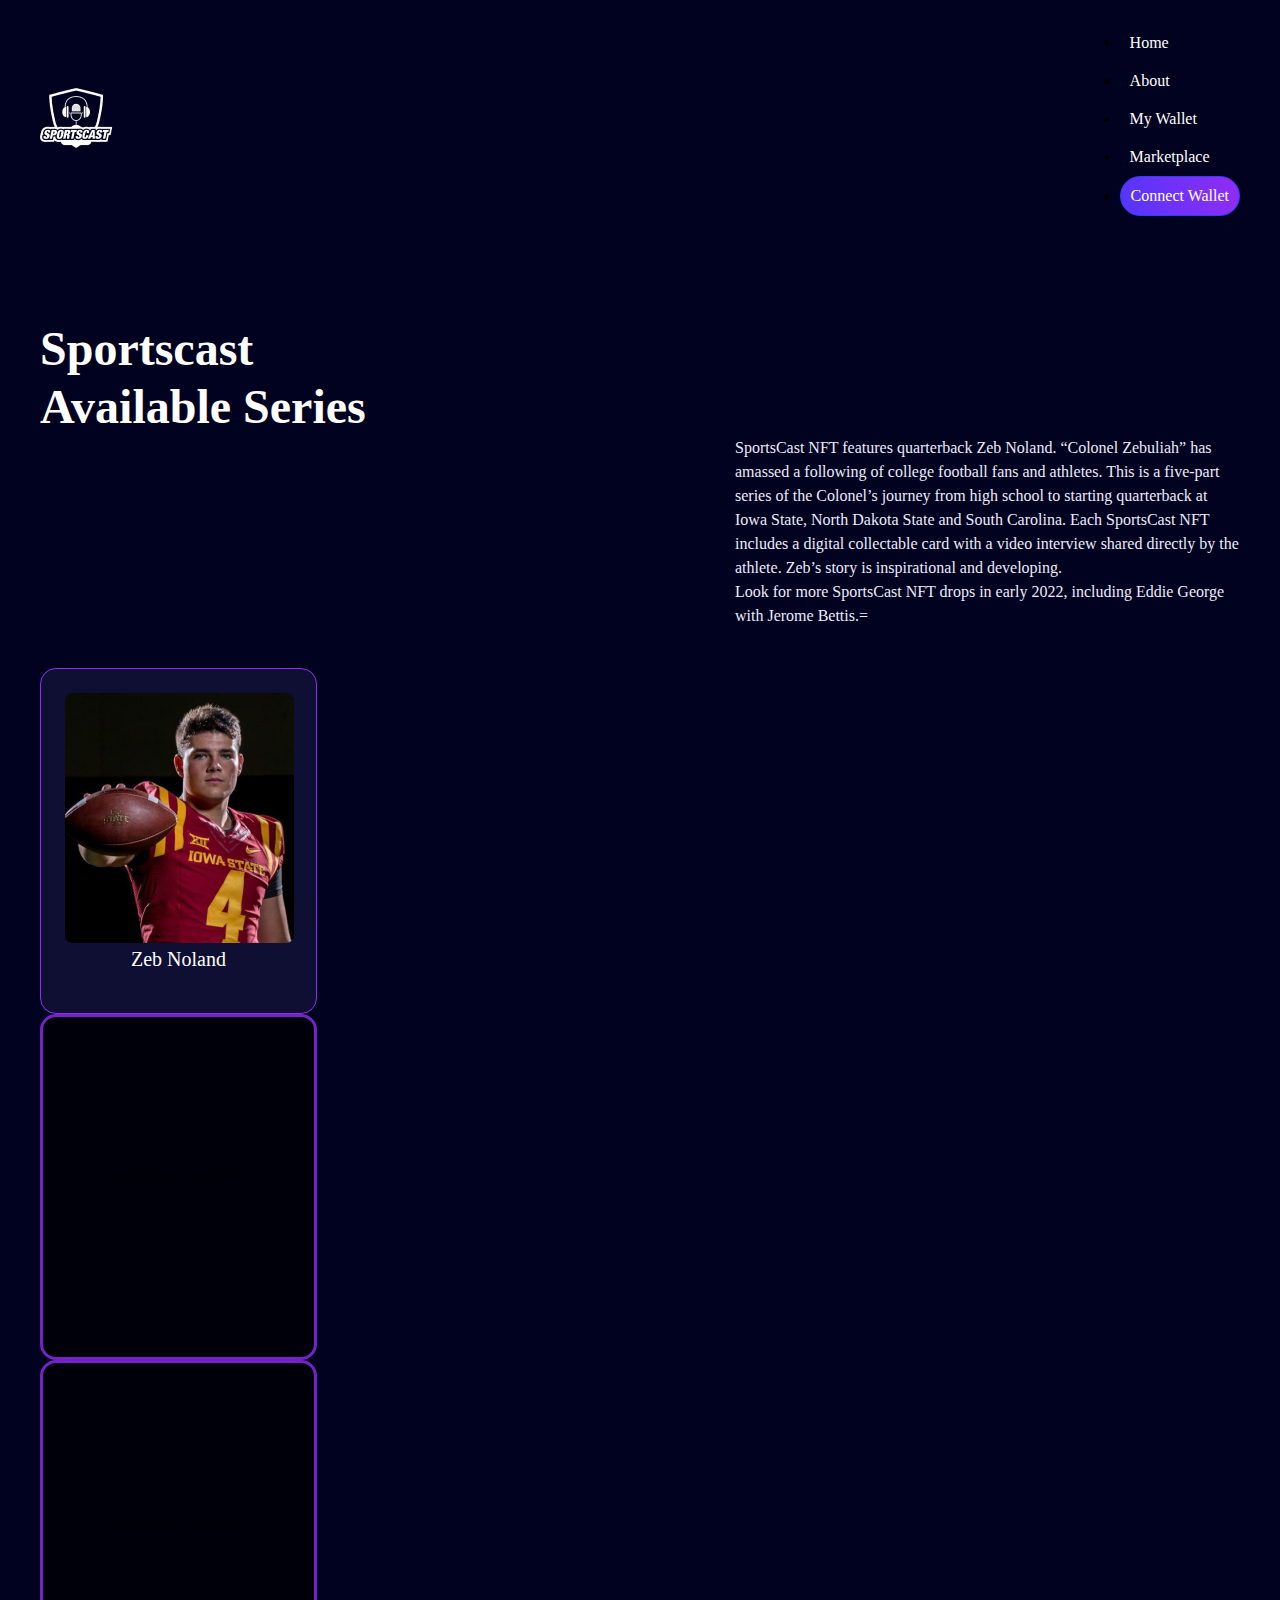
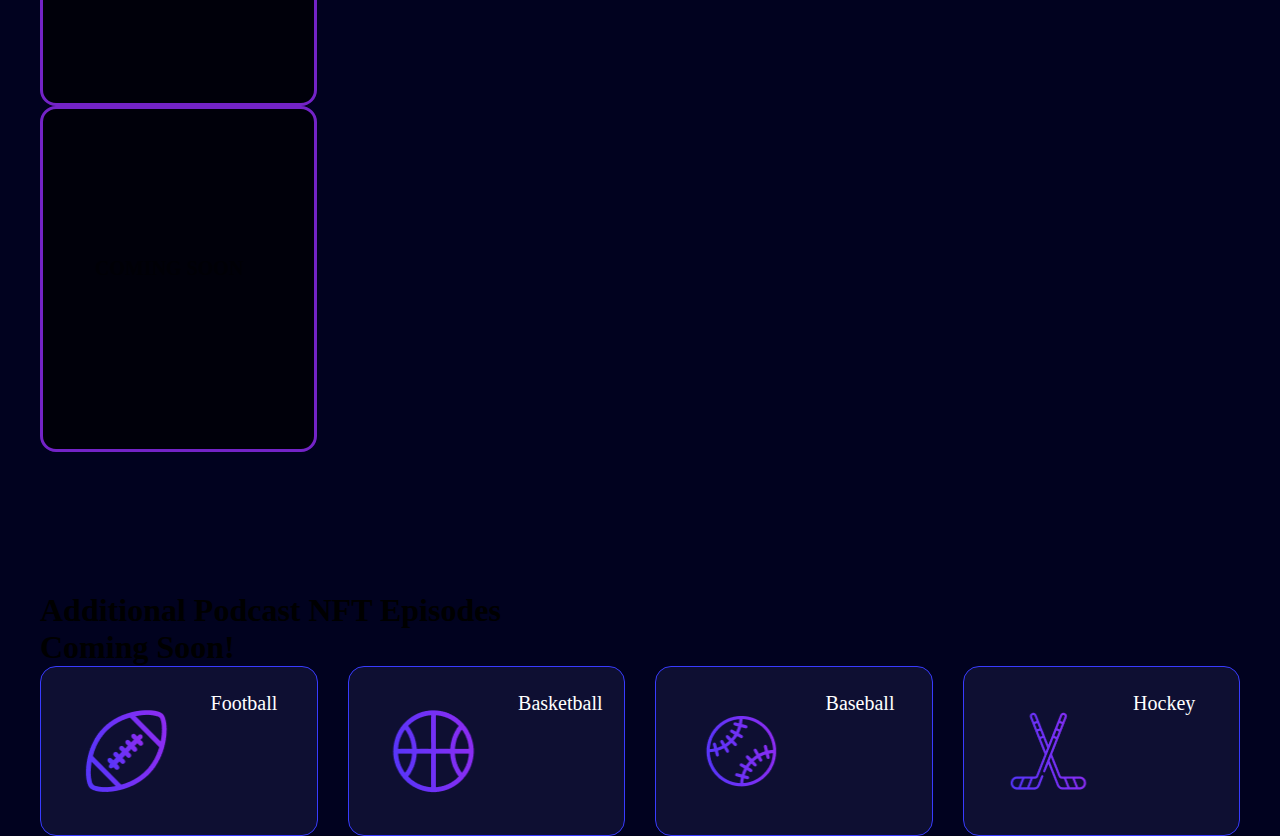
<file: bhavin/index.html>
<!DOCTYPE html>
<html lang="en">

<head>
  <meta charset="utf-8" />
  <meta name="viewport" content="width=device-width, initial-scale=1" />
  <title>Bootstrap demo</title>
  <link rel="stylesheet" href="style.css" />
  <link rel="stylesheet" href="https://fonts.googleapis.com/css?family=Sofia">
  <link href="https://cdn.jsdelivr.net/npm/bootstrap@5.3.2/dist/css/bootstrap.min.css" rel="stylesheet"
    integrity="sha384-T3c6CoIi6uLrA9TneNEoa7RxnatzjcDSCmG1MXxSR1GAsXEV/Dwwykc2MPK8M2HN" crossorigin="anonymous" />
</head>

<body>
  <header>
    <div class="container">
      <div class="row1">
        <div class="logo">
          <img src="images/logo.png" alt="logo" />
        </div>
        <ul class="d-flex align-items-center list-unstyled ">
          <li><a href="#">Home</a></li>
          <li><a href="#">About</a></li>
          <li><a href="#">My Wallet</a></li>
          <li><a href="#">Marketplace</a></li>
          <li><a href="#" class="btn">Connect Wallet</a></li>
        </ul>
      </div>
    </div>
    </div>
  </header>
  <section>
    <div class="container">
      <div class="row">
        <div class="col text-left">
          <h1>sportscast <br>
            Available Series</h1>
        </div>
        <div class="col text-right">
          <p>SportsCast NFT features quarterback Zeb Noland. “Colonel Zebuliah” has amassed a following of college
            football fans and athletes.
            This is a five-part series of the Colonel’s journey from high school to starting quarterback at Iowa State,
            North Dakota State and South Carolina.
            Each SportsCast NFT includes a digital collectable card with a video interview shared directly by the
            athlete. Zeb’s story is inspirational and developing. </p>
          <p>Look for more SportsCast NFT drops in early 2022, including Eddie George with Jerome Bettis.=</p>
        </div>
      </div>
      <div class="row2 d-flex">
        <div class="card">
          <img src="images/image1.png" class="card-img-top" alt="image">
          <div class="card-body">
            <p class="card-text text-center">zeb noland</p>
          </div>
        </div>
        <div class="card1">
          <!-- <img src="images/image3.png" class="card-img-top" alt="image"> -->
          <div class="card1-img-overlay">
            <div class="card1-body text-light">
              <p class="card1-title align-items-center">Coming soon</p>
            </div>
          </div>
        </div>
        <div class="card1">
          <!-- <img src="images/image3.png" class="card-img-top" alt="image"> -->
          <div class="card1-img-overlay">
            <div class="card1-body text-light">
              <p class="card1-title align-items-center">Coming soon</p>
            </div>
          </div>
        </div>
        <div class="card1">
          <!-- <img src="images/image3.png" class="card-img-top" alt="image"> -->
          <div class="card1-img-overlay">
            <div class="card1-body text-light">
              <p class="card1-title align-items-center">Coming soon</p>
            </div>
          </div>
        </div>
      </div>
    </div>

  </section>

  <footer>
    <div class="container">
      <div class="row3 ">
        <div class="line1 d-flex justify-content-center">
          <div class="text text-center">
            <h1>Additional Podcast NFT Episodes Coming Soon!</h1>
          </div>
        </div>
      </div>

      <div class="row4">
        <div class="card2 d-flex flex-column align-items-center">
          <img src="images/img4.png" class="card-img-top" alt="images">
          <div class="card-body">
            <p class="card-text">Football</p>
          </div>
        </div>
        <div class="card2 d-flex flex-column align-items-center">
          <img src="images/img5.png" class="card-img-top" alt="images">
          <div class="card-body">
            <p class="card-text">Basketball</p>
          </div>
        </div>
        <div class="card2 d-flex flex-column align-items-center">
          <img src="images/img6.png" class="card-img-top" alt="images">
          <div class="card-body">
            <p class="card-text">Baseball</p>
          </div>
        </div>
        <div class="card2 d-flex flex-column align-items-center">
          <img src="images/img7.png" class="card-img-top" alt="images">
          <div class="card-body">
            <p class="card-text">Hockey</p>
          </div>
        </div>
      </div>
    </div>
  </footer>

  <script src="https://cdn.jsdelivr.net/npm/bootstrap@5.3.2/dist/js/bootstrap.bundle.min.js"
    integrity="sha384-C6RzsynM9kWDrMNeT87bh95OGNyZPhcTNXj1NW7RuBCsyN/o0jlpcV8Qyq46cDfL"
    crossorigin="anonymous"></script>
</body>

</html>
</file>
<file: bhavin/style.css>
*{
    margin: 0;
    padding: 0;
    box-sizing: border-box;
}
body{
    background: #01021F !important;
}

ul,li{
    margin: 0 !important;
    padding: 0 !important;
}
header{
    padding: 24px 0px;
}
.container{
    width: 100%;
    max-width: 1230px;
    padding: 0px 15px;
    margin: 0 auto;
}
.row1{
    display: flex;
    justify-content: space-between;
    align-items: center;
}
.row1 ul {
align-items: center;
gap: 16px;
}

.row1 ul li a{
    text-decoration: none;
    display: flex;
    padding: 10px;
    align-items: flex-start;
    gap: 10px;
    color: var(--White-Pure, #FFF);
    font-family: "Roboto";
    font-size: 16px;
    font-style: normal;
    font-weight: 400;
    line-height: normal;
}
.btn{
    border-radius: 36px;
    border: 1px solid var(--Action, #383BFE);
    background: var(--Action, linear-gradient(81deg, #383BFE -47.26%, #902CF2 100%));
}
/* header end */

section{
        background-color: #01021F;
}
.row h1{
    color: #FFF;
    width: 585px;
font-family: "Oswald";
font-size: 48px;
font-style: normal;
font-weight: 600;
line-height: 58px; /* 120.833% */
text-transform: capitalize;
}
.row{
    padding-top: 80px;

}
.row p{
    color: var(--White, #ECEBFE);
    max-width: 550px;
    width: 100%;
    font-family: "Roboto";
    font-size: 16px;
    font-style: normal;
    font-weight: 400px;
    line-height: 24px; /* 150% */
    margin-left: auto;
    padding-left: 45px;
}
.row2{
    padding: 40px 0px;
    gap: 30px;
}
.card{
    width: 277px;
    height: 346px;
    border-radius: 16px;
    border: 1px solid var(--Primary, #902CF2);
    background: #0E0F32 !important;
    padding: 24px 24px 0px 24px;
}
.card1{
    background-image: url(images/image3.png);
    width: 277px;
    height: 346px;
    border-radius: 16px;
    border: 3px solid var(--Primary, #902CF2);
    background: rgba(0, 0, 0, 0.81);
    padding: 24px;
    opacity: 0.8;
}
.card-text{
    color: #FFF;
text-align: center;
font-family: "Oswald";
font-size: 20px;
font-style: normal;
font-weight: 500;
line-height: 24px; /* 120% */
text-transform: capitalize;
}
.card1 .card1-body p{
    font-family: "Roboto";
    font-size: 20px;
    font-style: normal;
    font-weight: 600;
    line-height: normal;
    text-transform: uppercase;
    /* display: inline-flex; */
    padding: 14px 28px;
    gap: 10px;
    margin-top: 110px;

}

.row3{
    width: 100%;
}
.line1{
    padding-top: 100px;
}
.text{
    width: 558px;
}
.linel h1{
    color:rgba(255, 255, 255, 1);
    text-align: center;
    font-family: "Oswald";
    font-size: 40px;
    font-style: normal;
    font-weight: 600;
    line-height: 58px; /* 145% */
    text-transform: capitalize;
}
.row4{
    display: flex;
    width: 1200px;
    align-items: center;
    gap: 30px;
}
.card2{
    max-width: 277.5px;
    width: 100%;
    display: flex;
    padding: 24px;
    gap: 24px;
    flex: 1 0 0;
    border-radius: 16px;
    border: 1px solid var(--Action, #383BFE);
    background: #0E0F32;
}
/* .card3{
    max-width: 277.5px;
    width: 100%;
    display: flex;
    padding: 24px;
    gap: 24px;
    flex: 1 0 0;
    border-radius: 16px;
    border: 1px solid var(--hard, #2A263F);
    
} */
.card2 img{
    width: 121.6px;
    height: 120px;
}
</file>
